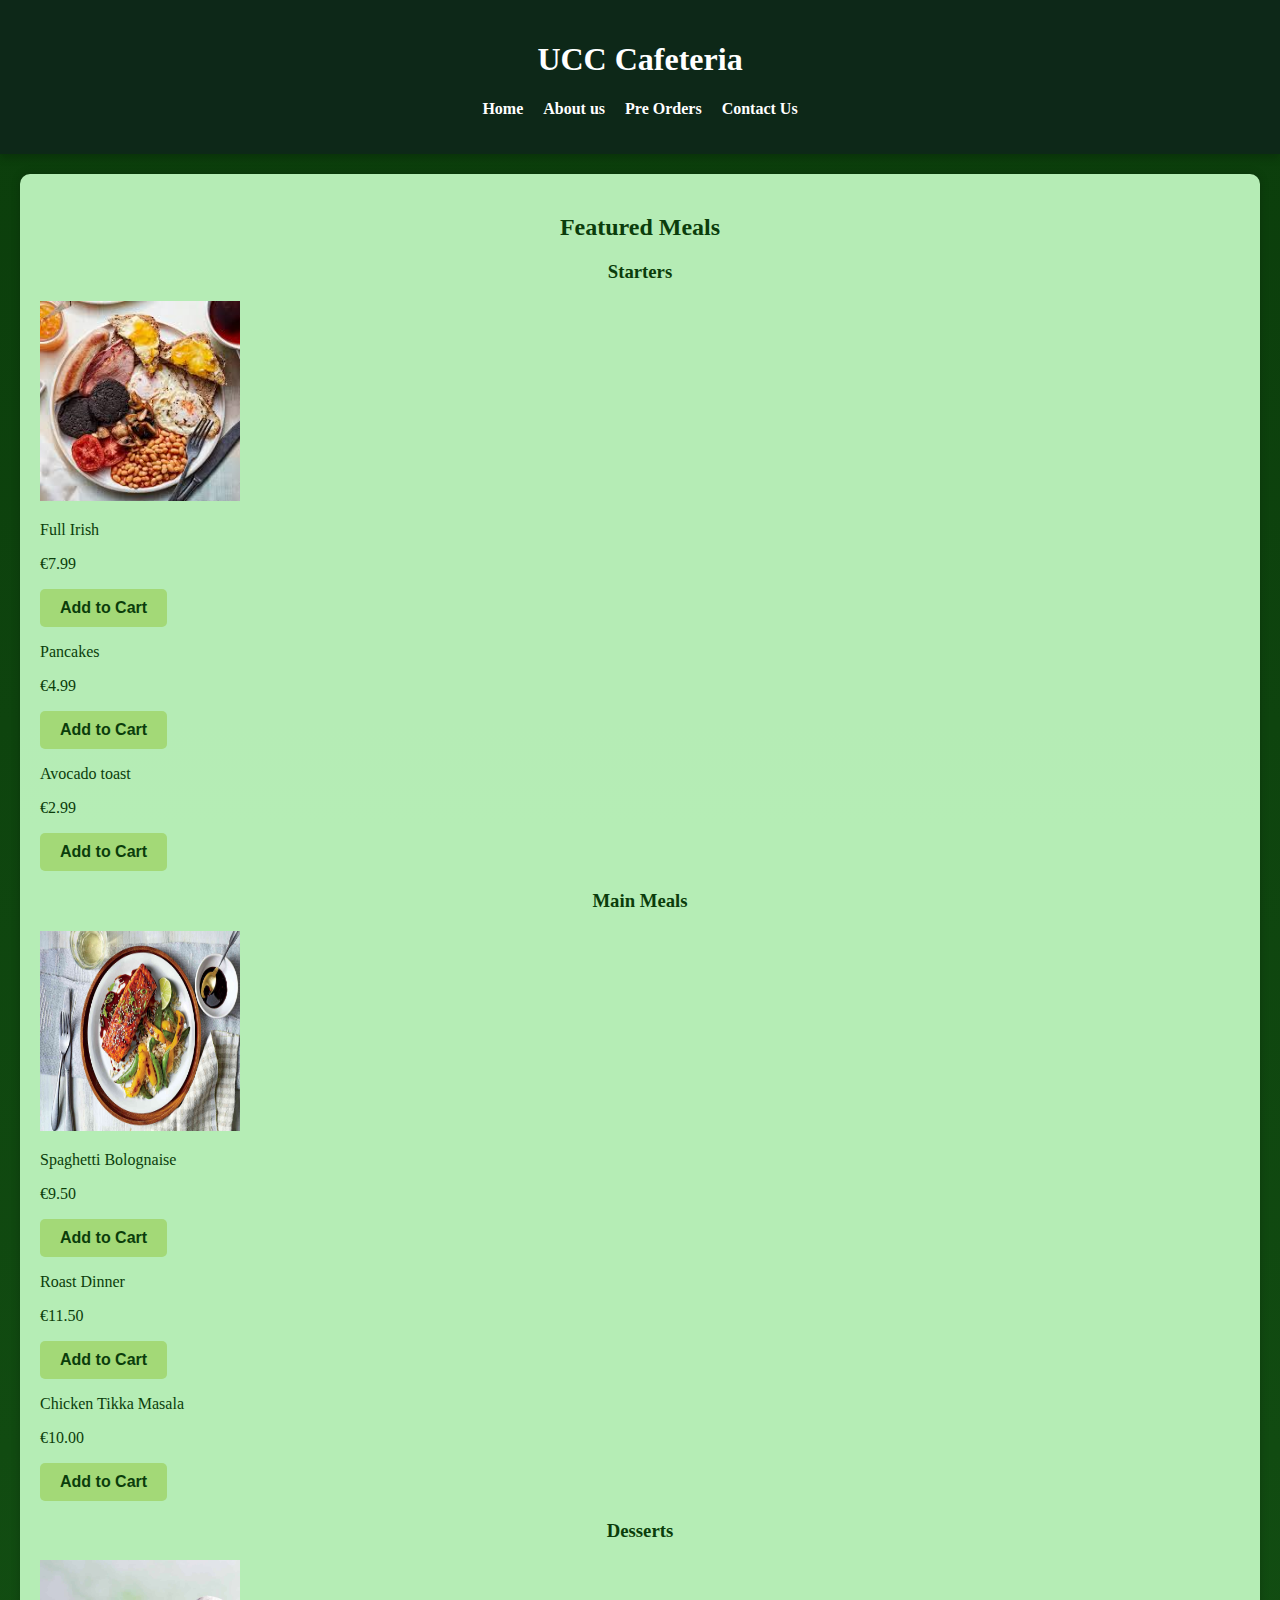
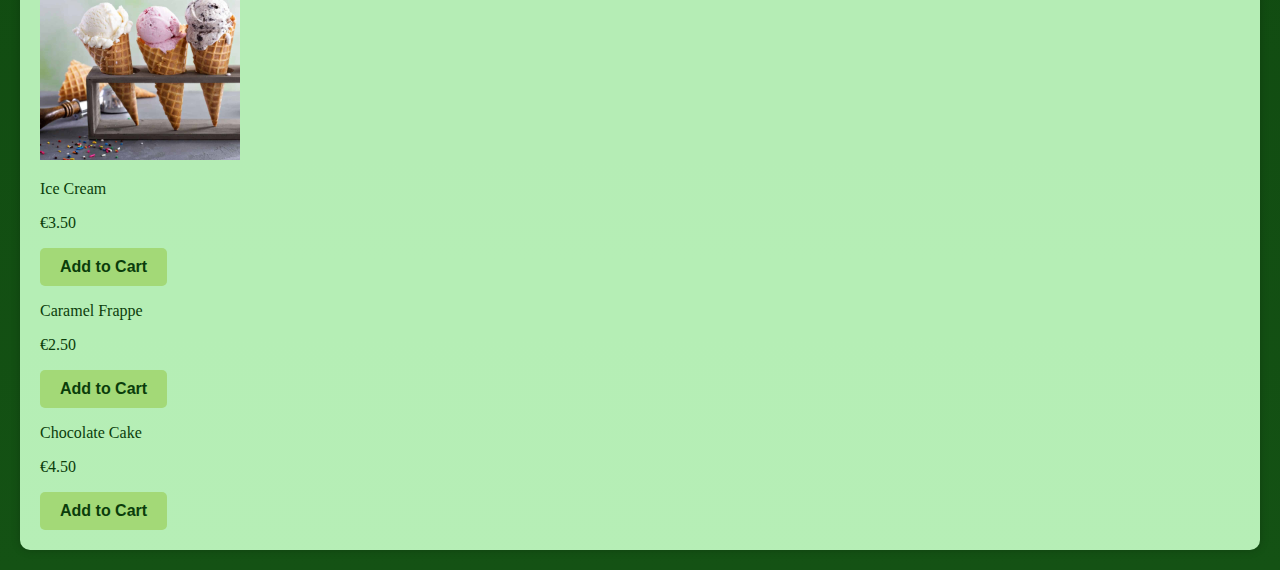
<file: index.html>
<!DOCTYPE html>
<html lang="en">
<head>
    <meta charset="UTF-8">
    <meta name="viewport" content="width=device-width, initial-scale=1.0">
    <title>UCC Cafeteria</title>
    <link rel="stylesheet" href="styles.css">
    <script defer src="script.js"></script>
</head>
<body>
    <header>
        <h1>UCC Cafeteria</h1>
        <nav>
            <ul>
                <li><a href="index.html">Home</a></li>
                <li><a href="product.html">About us</a></li>
                <li><a href="cart.html">Pre Orders</a></li>
                <li><a href="checkout.html">Contact Us</a></li>
            </ul>
        </nav>
    </header>
    
    <main id="content">
        <h2>Featured Meals</h2>
        <div class="product-gallery">
            <div class="product">
                <h3>Starters</h3>
                <img src="product1.jpg" alt="Product 1" width="200" height="200">
                <p>Full Irish</p> <p>€7.99</p>
                <button onclick="addToCart('Product 1', 7.99)">Add to Cart</button>
                <p>Pancakes</p> <p>€4.99</p>
                <button onclick="addToCart('Product 1', 4.99)">Add to Cart</button>
                <p>Avocado toast</p> <p>€2.99</p>
                <button onclick="addToCart('Product 1', 2.99)">Add to Cart</button>
            </div>
            <div class="product">
                <h3>Main Meals</h3>
                <img src="product2.jpg" alt="Product 2" width="200" height="200">
                <p>Spaghetti Bolognaise</p><p>€9.50</p>
                <button onclick="addToCart('Product 2', 9.50)">Add to Cart</button>
                <p>Roast Dinner</p><p>€11.50</p>
                <button onclick="addToCart('Product 2', 11.50)">Add to Cart</button>
                <p>Chicken Tikka Masala</p><p>€10.00</p>
                <button onclick="addToCart('Product 2', 10.00)">Add to Cart</button>
            </div>
            <div class="product">
                <h3>Desserts</h3>
                <img src="product3.jpg" alt="Product 3" width="200" height="200">
                <p>Ice Cream</p><p>€3.50</p>
                <button onclick="addToCart('Product 3', 3.50)">Add to Cart</button>
                <p>Caramel Frappe</p><p>€2.50</p>
                <button onclick="addToCart('Product 3', 2.50)">Add to Cart</button>
                <p>Chocolate Cake</p><p>€4.50</p>
                <button onclick="addToCart('Product 3', 4.50)">Add to Cart</button>
            </div>
        </div>
    </main>
</body>
</html>
</file>
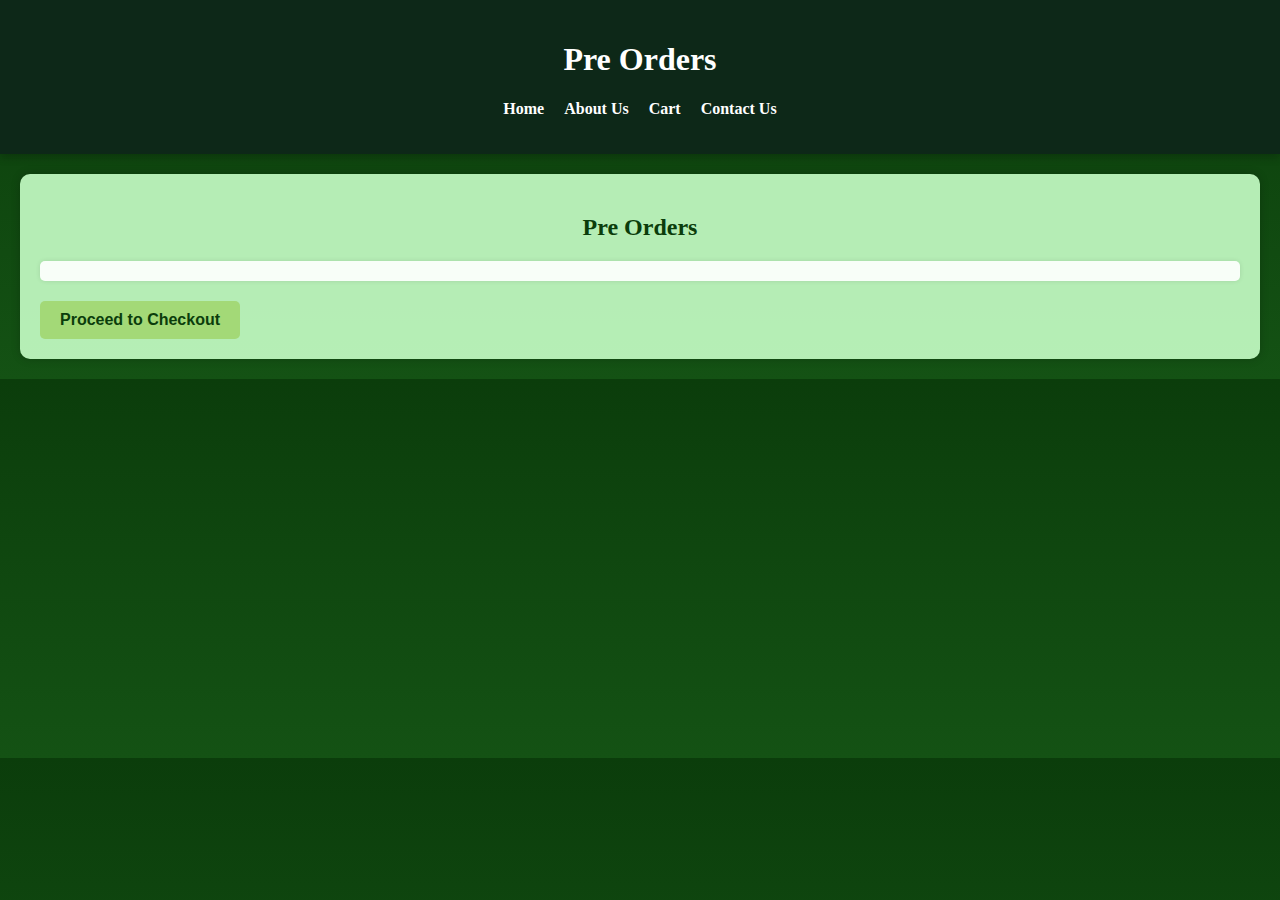
<file: cart.html>
<!DOCTYPE html>
<html lang="en">
<head>
    <meta charset="UTF-8">
    <meta name="viewport" content="width=device-width, initial-scale=1.0">
    <title>Shopping Cart</title>
    <link rel="stylesheet" href="styles.css">
    <script defer src="script.js"></script>
</head>
<body>
    <header>
        <h1>Pre Orders</h1>
        <nav>
            <ul>
                <li><a href="index.html">Home</a></li>
                <li><a href="product.html">About Us</a></li>
                <li><a href="cart.html">Cart</a></li>
                <li><a href="checkout.html">Contact Us</a></li>
            </ul>
        </nav>
    </header>
    
    <main>
        <h2>Pre Orders</h2>
        <div id="cart-items">
            <p>You have nothing pre ordered.</p>
        </div>
        <button onclick="checkout()">Proceed to Checkout</button>
    </main>
</body>
</html>
</file>
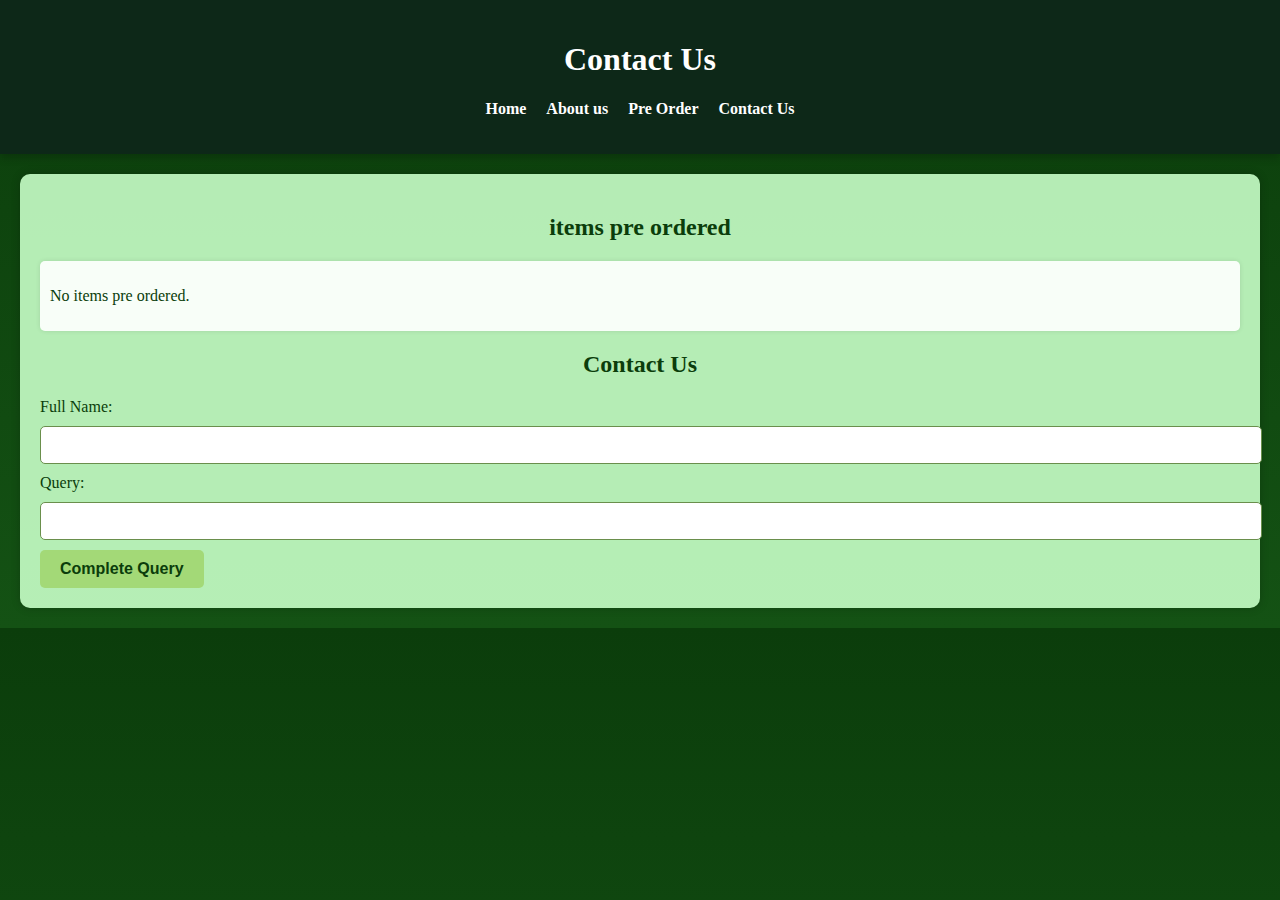
<file: checkout.html>
<!DOCTYPE html>
<html lang="en">
<head>
    <meta charset="UTF-8">
    <meta name="viewport" content="width=device-width, initial-scale=1.0">
    <title>Contact Us</title>
    <link rel="stylesheet" href="styles.css">
    <script defer src="script.js"></script>
</head>
<body>
    <header>
        <h1>Contact Us</h1>
        <nav>
            <ul>
                <li><a href="index.html">Home</a></li>
                <li><a href="product.html">About us</a></li>
                <li><a href="cart.html">Pre Order</a></li>
                <li><a href="checkout.html">Contact Us</a></li>
            </ul>
        </nav>
    </header>
    
    <main>
        <h2>items pre ordered</h2>
        <div id="order-summary">
            <p>No items pre ordered.</p>
        </div>
        
        <h2>Contact Us</h2>
        <form id="checkout-form">
            <label for="name">Full Name:</label>
            <input type="text" id="name" name="name" required>
            
            <label for="query">Query:</label>
            <input type="text" id="query" name="query" required>
        
            
            <button type="submit">Complete Query</button>
        </form>
    </main>
</body>
</html>
</file>
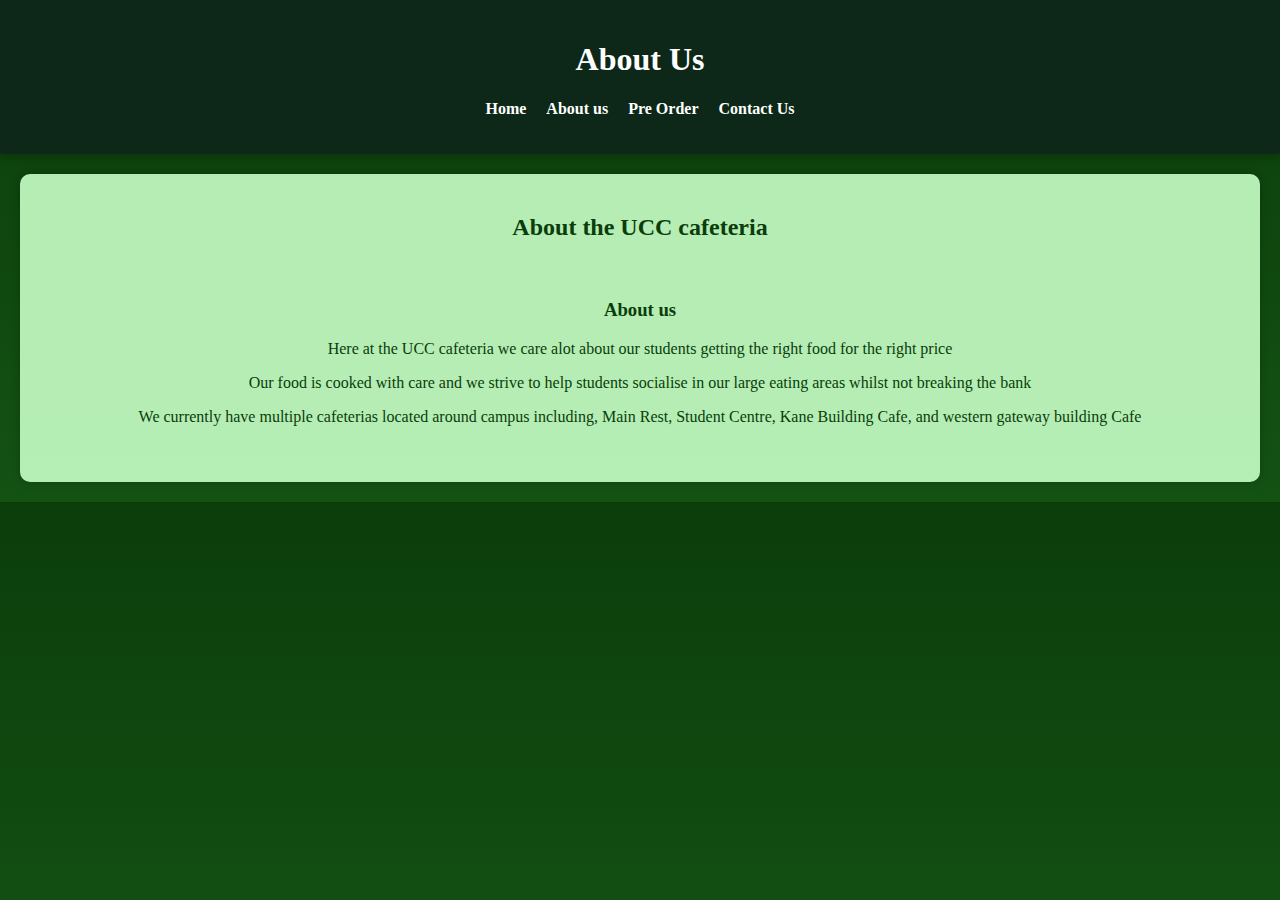
<file: product.html>
<!DOCTYPE html>
<html lang="en">
<head>
    <meta charset="UTF-8">
    <meta name="viewport" content="width=device-width, initial-scale=1.0">
    <title>Product Page</title>
    <link rel="stylesheet" href="styles.css">
    <script defer src="script.js"></script>
</head>
<body>
    <header>
        <h1>About Us</h1>
        <nav>
            <ul>
                <li><a href="index.html">Home</a></li>
                <li><a href="product.html">About us</a></li>
                <li><a href="cart.html">Pre Order</a></li>
                <li><a href="checkout.html">Contact Us</a></li>
            </ul>
        </nav>
    </header>
    
    <main>
        <h2>About the UCC cafeteria</h2>
        <div class="product-detail">
            <h3>About us</h3>
            <p>Here at the UCC cafeteria we care alot about our students getting the right food for the right price</p>
            <p>Our food is cooked with care and we strive to help students socialise in our large eating areas whilst not breaking the bank</p>
            <p>We currently have multiple cafeterias located around campus including, Main Rest, Student Centre, Kane Building Cafe, and western gateway building Cafe </p>
        </div>
    </main>
</body>
</html>
</file>
<file: styles.css>
body {
    font-family: 'Times New Roman', serif;
    margin: 0;
    padding: 0;
    background: linear-gradient(to bottom, #0b3d0b, #145214); 
    color: #fff;
}

header, footer {
    background-color: #0d2818; 
    color: white;
    padding: 20px;
    text-align: center;
    box-shadow: 0px 4px 8px rgba(0, 0, 0, 0.2);
}

nav ul {
    list-style: none;
    padding: 0;
    display: flex;
    justify-content: center;
    gap: 20px;
}

nav ul li {
    display: inline;
}

nav ul li a {
    color: white;
    text-decoration: none;
    font-weight: bold;
    transition: color 0.3s;
}

nav ul li a:hover {
    color: #a3d977;
}

main {
    max-width: 1200px;
    margin: 20px auto;
    padding: 20px;
    background: rgba(200, 255, 200, 0.9); 
    box-shadow: 0px 0px 10px rgba(0, 0, 0, 0.2);
    border-radius: 10px;
    color: #0b3d0b; 
}

h1, h2, h3 {
    text-align: center;
    font-weight: 600;
}

.product-detail {
    text-align: center;
    padding: 20px;
}

button {
    background-color: #a3d977;
    border: none;
    color: #0b3d0b; 
    padding: 10px 20px;
    font-size: 16px;
    cursor: pointer;
    border-radius: 5px;
    transition: transform 0.2s, background-color 0.3s;
    font-weight: 600;
}

button:hover {
    background-color: #6a8f4c; 
    transform: scale(1.1);
}

#cart-items, #order-summary {
    padding: 10px;
    background: rgba(255, 255, 255, 0.9); 
    border-radius: 5px;
    box-shadow: 0px 0px 5px rgba(0, 0, 0, 0.1);
    margin: 20px 0;
    color: #0b3d0b; 
}

input[type="text"] {
    width: 100%;
    padding: 10px;
    margin: 10px 0;
    border: 1px solid #6a8f4c;
    border-radius: 5px;
    font-family: 'Times New Roman', serif;
}

footer {
    text-align: center;
    background: #0d2818; 
    color: white;
    padding: 10px;
    position: fixed;
    bottom: 0;
    width: 100%;
    box-shadow: 0px -2px 8px rgba(0, 0, 0, 0.2);
}
</file>
